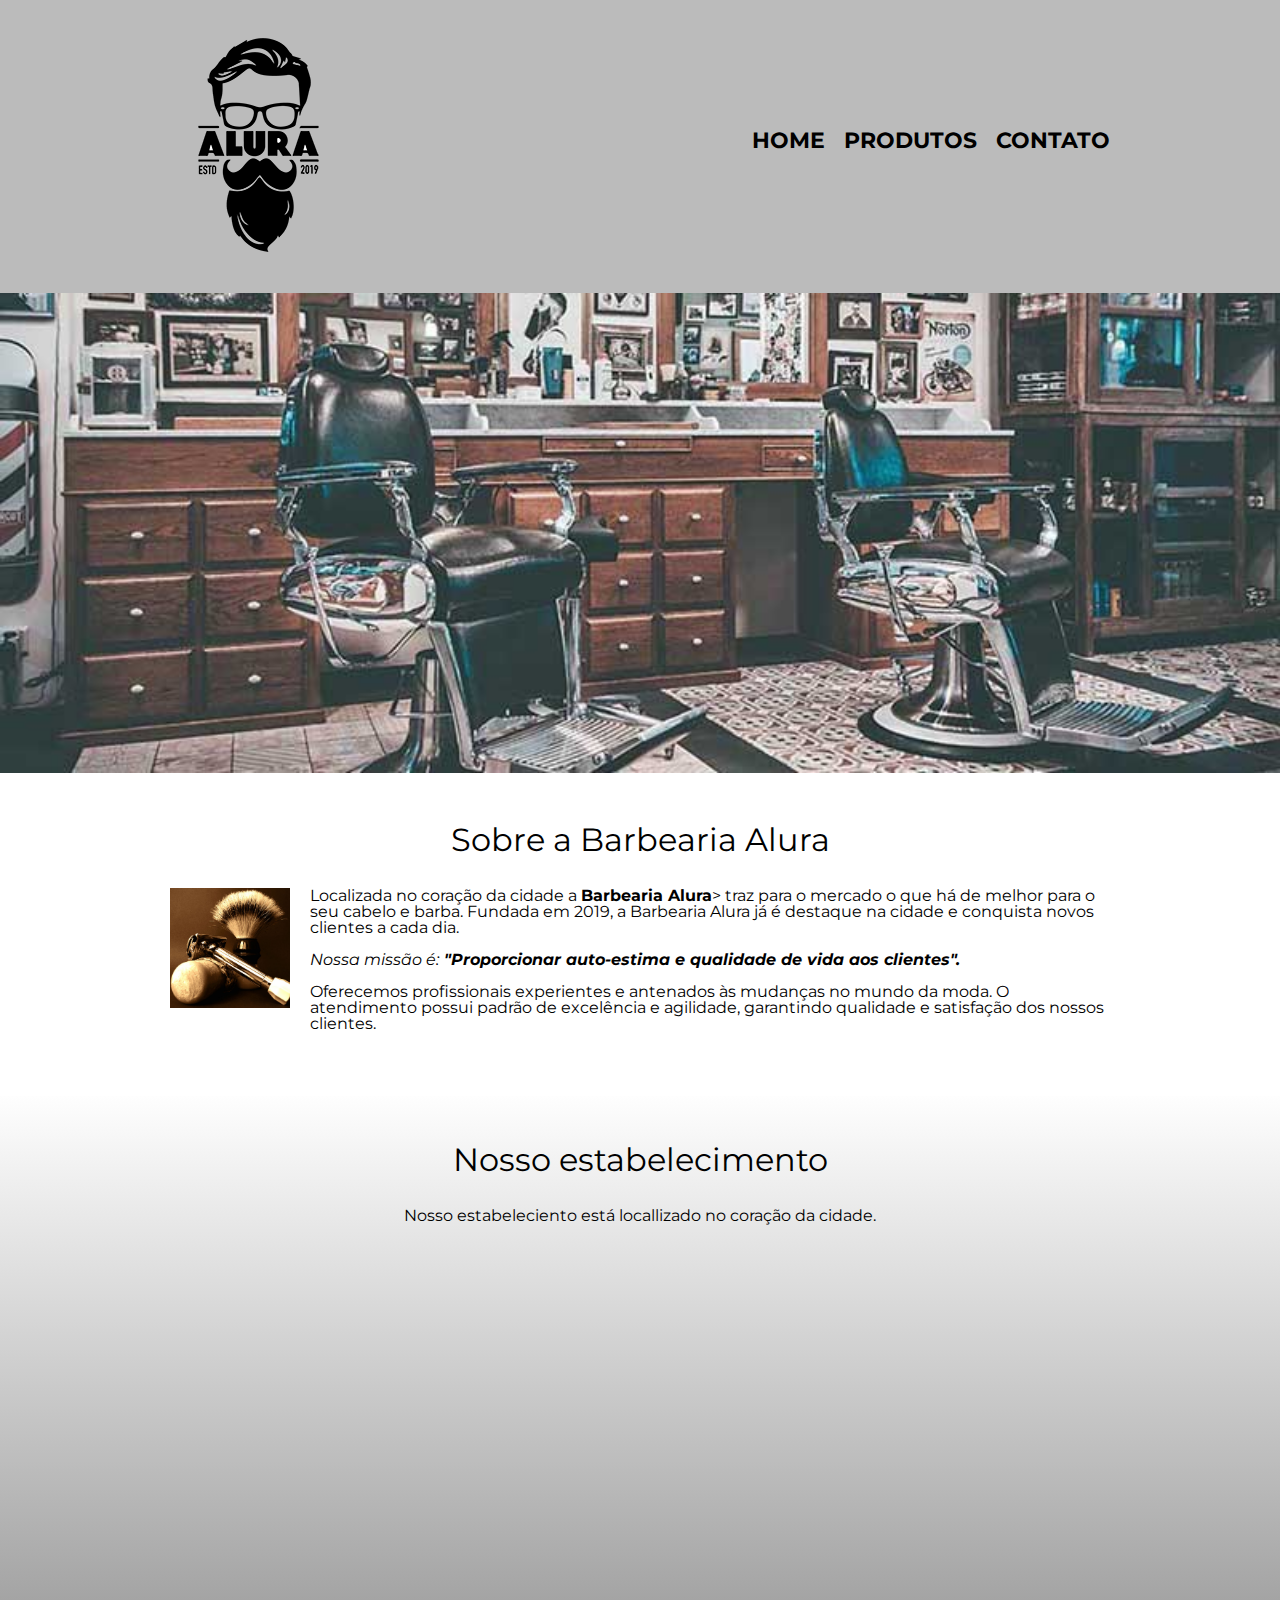
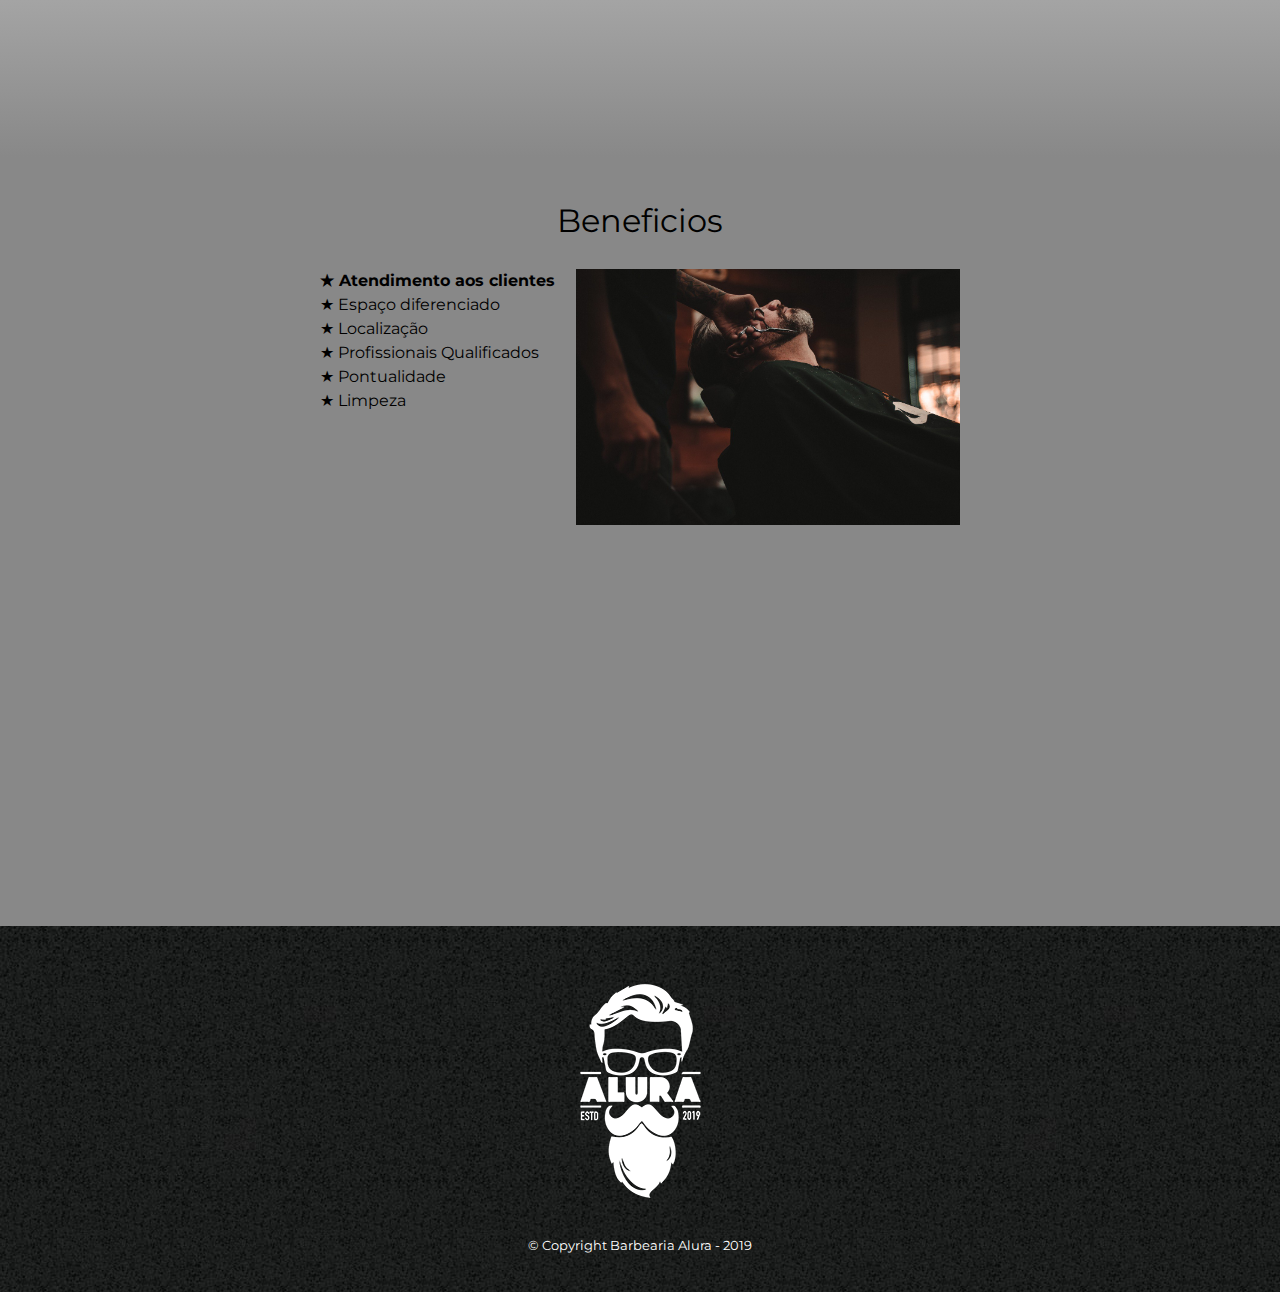
<file: index.htm>
<!DOCTYPE html>
<html lang="pt-br">
    <head>
        <meta charset="UTF-8">
		<meta name="viewport" content="width-device-widh">
        <title>Produtos - Barbearia Alura</title>
        <link rel="stylesheet" href="css/reset.css">
        <link rel="stylesheet" href="css/style.css">
		<link href="https://fonts.googleapis.com/css?family=Montserrat&display=swap" rel="stylesheet">
	</head>

	<body>
		<header>
            <div class="caixa">
                <h1><img src="img/logo.png"></h1>
                <nav>
                    <ul>
                        <li><a href="index.html">Home</a></li>
                        <li><a href="produtos.html">Produtos</a></li>
                        <li><a href="contato.html">Contato</a></li>
                    </ul>
                </nav>
            </div>
        </header>

		<img class="banner" src="img/banner.jpg">

		<main>
			<section class="principal">
				<h2 class="titulo-principal">Sobre a Barbearia Alura</h2>
				
				<img class ="utensilios" src="img/utensilios.jpg" alt="Utensilios de um barbeiro.">

				<p>Localizada no coração da cidade a <strong>Barbearia Alura</strong>> traz para o mercado o que há de melhor para o seu cabelo e barba. Fundada em 2019, a Barbearia Alura já é destaque na cidade e conquista novos clientes a cada dia.</p>

				<p id="missao"><em> Nossa missão é:<strong> "Proporcionar auto-estima e qualidade de vida aos clientes".</strong></em></p>

				<p>Oferecemos profissionais experientes e antenados às mudanças no mundo da moda. O atendimento possui padrão de excelência e agilidade, garantindo qualidade e satisfação dos nossos clientes.</p>
			</section>

			<section class="mapa">
				<h3 class= "titulo-principal"> Nosso estabelecimento</h3>
				<p>Nosso estabeleciento está locallizado no coração da cidade.</p>
				<div class="mapa-conteudo">
					<iframe src="https://www.google.com/maps/embed?pb=!1m18!1m12!1m3!1d3656.448598130907!2d-46.634653385542414!3d-23.588239368469353!2m3!1f0!2f0!3f0!3m2!1i1024!2i768!4f13.1!3m3!1m2!1s0x94ce5a2b2ed7f3a1%3A0xab35da2f5ca62674!2sCaelum%20-%20Escola%20de%20Tecnologia!5e0!3m2!1spt-BR!2sbr!4v1580916426151!5m2!1spt-BR!2sbr" width="100%" height="450" frameborder="0" style="border:0;" allowfullscreen=""></iframe>
				</div>
			</section>

			<section class="beneficios">
				<h3 class="titulo-principal">Beneficios </h3>
				
				<div class="conteudo-beneficios">
					<ul class="lista-beneficios">
						<li class="itens"> Atendimento aos clientes</li>
						<li class="itens"> Espaço diferenciado</li>
						<li class="itens"> Localização</li>
						<li class="itens"> Profissionais Qualificados</li>
						<li class="itens"> Pontualidade</li>
						<li class="itens"> Limpeza</li>
					</ul><img src="img/beneficios.jpg" class="img-beneficios">	
				</div>

				<div class="video">
					<iframe width="100%" height="315" src="https://www.youtube.com/embed/wcVVXUV0YUY" frameborder="0" allow="accelerometer; autoplay; encrypted-media; gyroscope; picture-in-picture" allowfullscreen></iframe>
				</div>
			</section>
		</main>

		<footer>
            <img src="img/logo-branco.png" class = "logo">
            <p class="copyright">&copy; Copyright Barbearia Alura - 2019</p>
		</footer>
	</body>
</html>
</file>
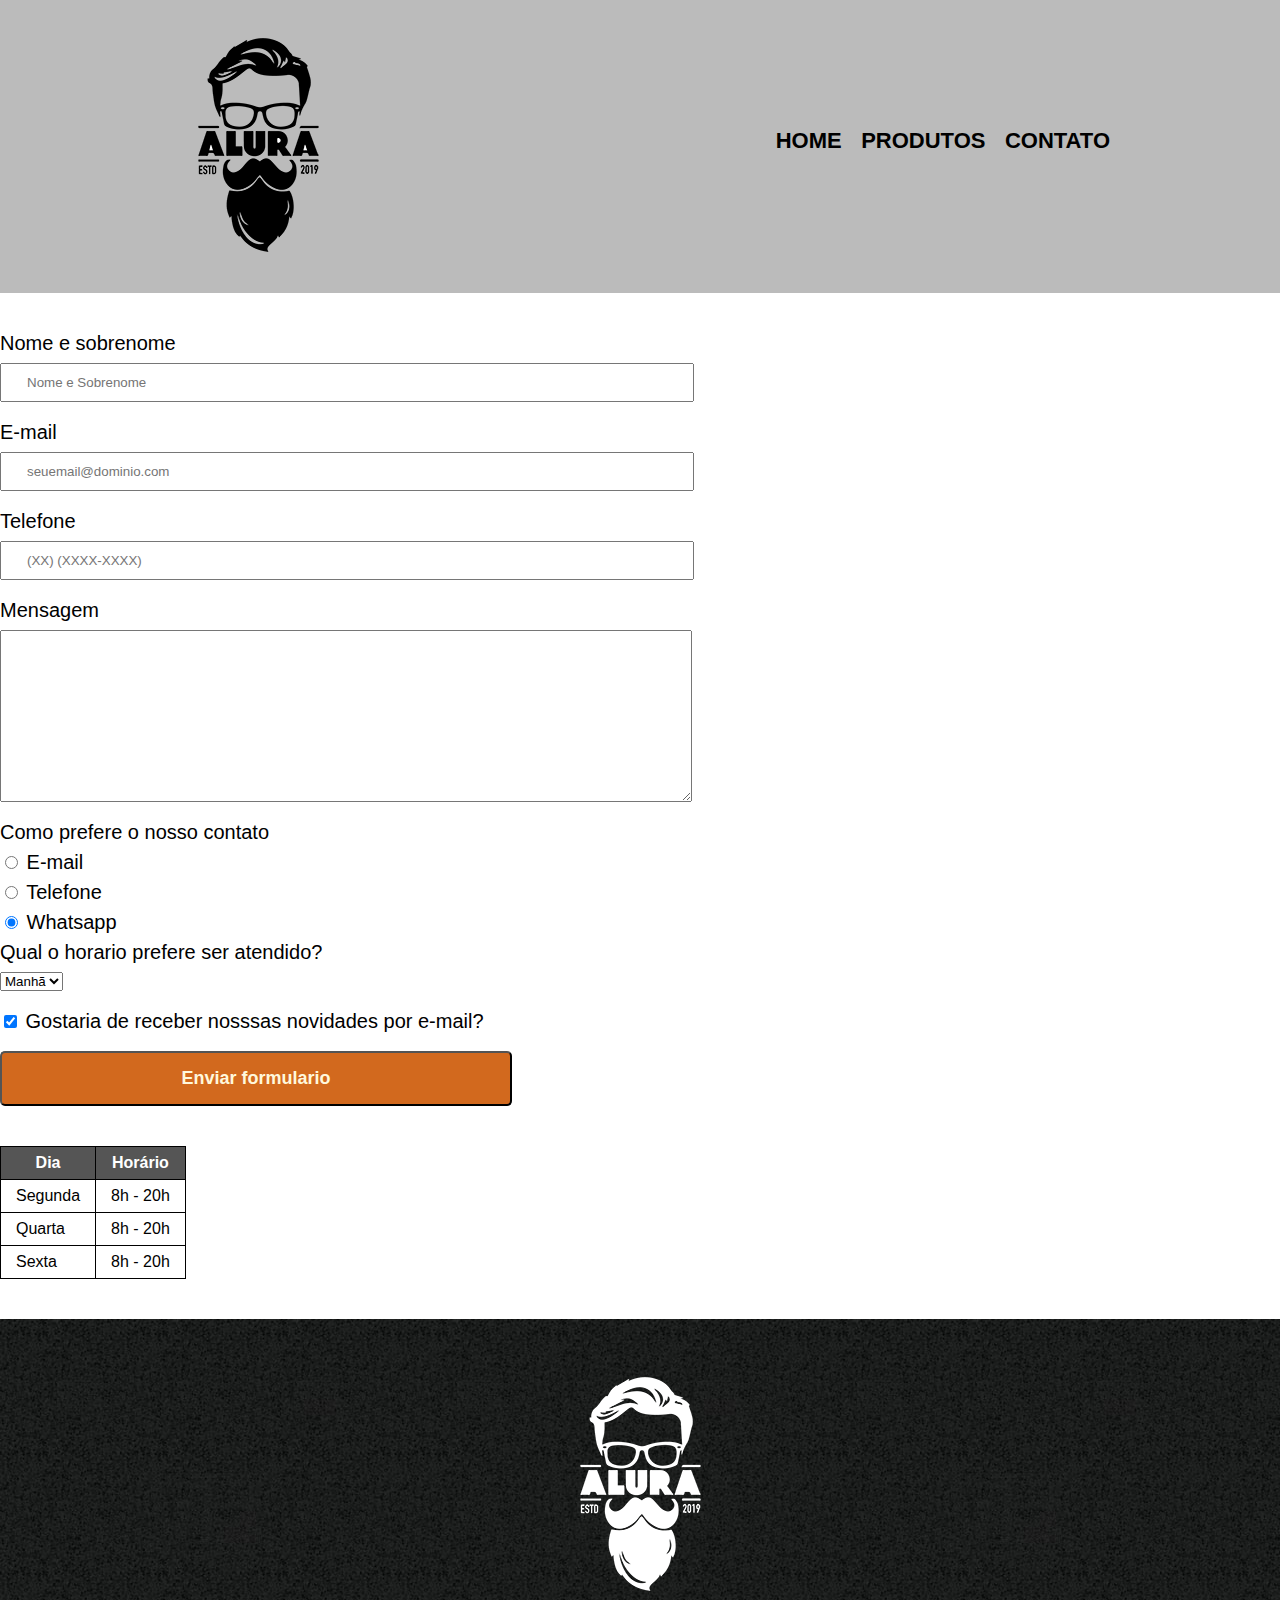
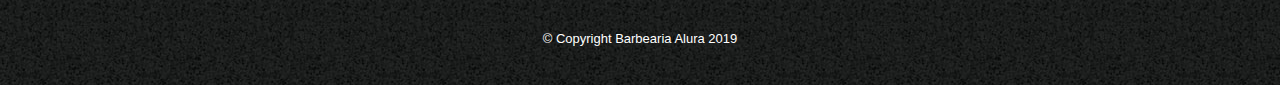
<file: contato.html>
<!DOCTYPE html>
<html>
    <head>
        <meta charset="UTF-8">
        <title>Contato - Barbearia Alura</title>
        <link rel="stylesheet" href="css/reset.css">
        <link rel="stylesheet" href="css/style.css">
    </head>

    <body>
        <header>
            <div class="caixa">
                <h1><img src= "img/logo.png" alt="Logo da Barbearia Alura"></h1>
                <nav>
                    <ul>
                        <li><a href="index.htm">Home</a></li>
                        <li><a href="produtos.html">Produtos</a></li>
                        <li><a href="contatos.html">Contato</a></li>
                    </ul>                
                </nav>
            </div>
        </header>

            <main>
                <form>
                    <label for="nomesobrenome">Nome e sobrenome</label>
                    <input type="text" name="" id="nomesobrenome" class="input-padrao" required placeholder="Nome e Sobrenome">

                    <label for="email">E-mail</label>
                    <input type="email" name="" id="email" class="input-padrao" required placeholder="seuemail@dominio.com">

                    <label for="telefone">Telefone</label>
                    <input type="tel" name="" id="telefone" class="input-padrao" required placeholder="(XX) (XXXX-XXXX)">

                    <label for="mensagem">Mensagem</label>
                    <textarea id="mensagem" cols="70" rows="10" class="input-padrao" required></textarea>
                    
                    <fieldset>
                        <legend>Como prefere o nosso contato</legend>
                        <label for="radio-email">
                            <input type="radio" name= "contato" value="email" id="radio-email"> 
                            E-mail
                        </label>
                        <label for="radio-telefone">
                            <input type="radio" name= "contato" value="telefone" id="radio-telefone"> 
                            Telefone
                        </label>
                        <label for="radio-whatsapp">
                            <input type="radio" name= "contato" value="whatsapp" id="radio-whatsapp" checked> 
                            Whatsapp
                        </label>
                    </fieldset>
                    
                    <fieldset>
                        <legend>Qual o horario prefere ser atendido?</legend>
                        <select>
                            <option>Manhã</option>
                            <option>Tarde</option>
                            <option>Noite</option>
                        </select>
                    </fieldset>

                    <label class="checkbox"> 
                        <input type="checkbox" checked> 
                        Gostaria de receber nosssas novidades por e-mail? 
                    </label>

                    <input type= "submit" value="Enviar formulario" class="enviar">
                </form>

                <table>
                    <thead>
                        <tr>
                            <th>Dia</th>
                            <th>Horário</th>
                        </tr> 
                    </thead>
                    <tbody>
                        <tr>
                            <td>Segunda </td>
                            <td>8h - 20h</td>
                        </tr>
                        <tr>
                            <td>Quarta </td>
                            <td>8h - 20h</td>
                        </tr>
                        <tr>
                            <td>Sexta </td>
                            <td>8h - 20h</td>
                        </tr>  
                    </tbody>
                </table>
            </main>

        <footer>
            <img src="img/logo-branco.png" alt="Logo da Barbearia Alura">
            <p class="copyright">&copy; Copyright Barbearia Alura 2019 </p>
        </footer>    
    </body>
</html>
</file>
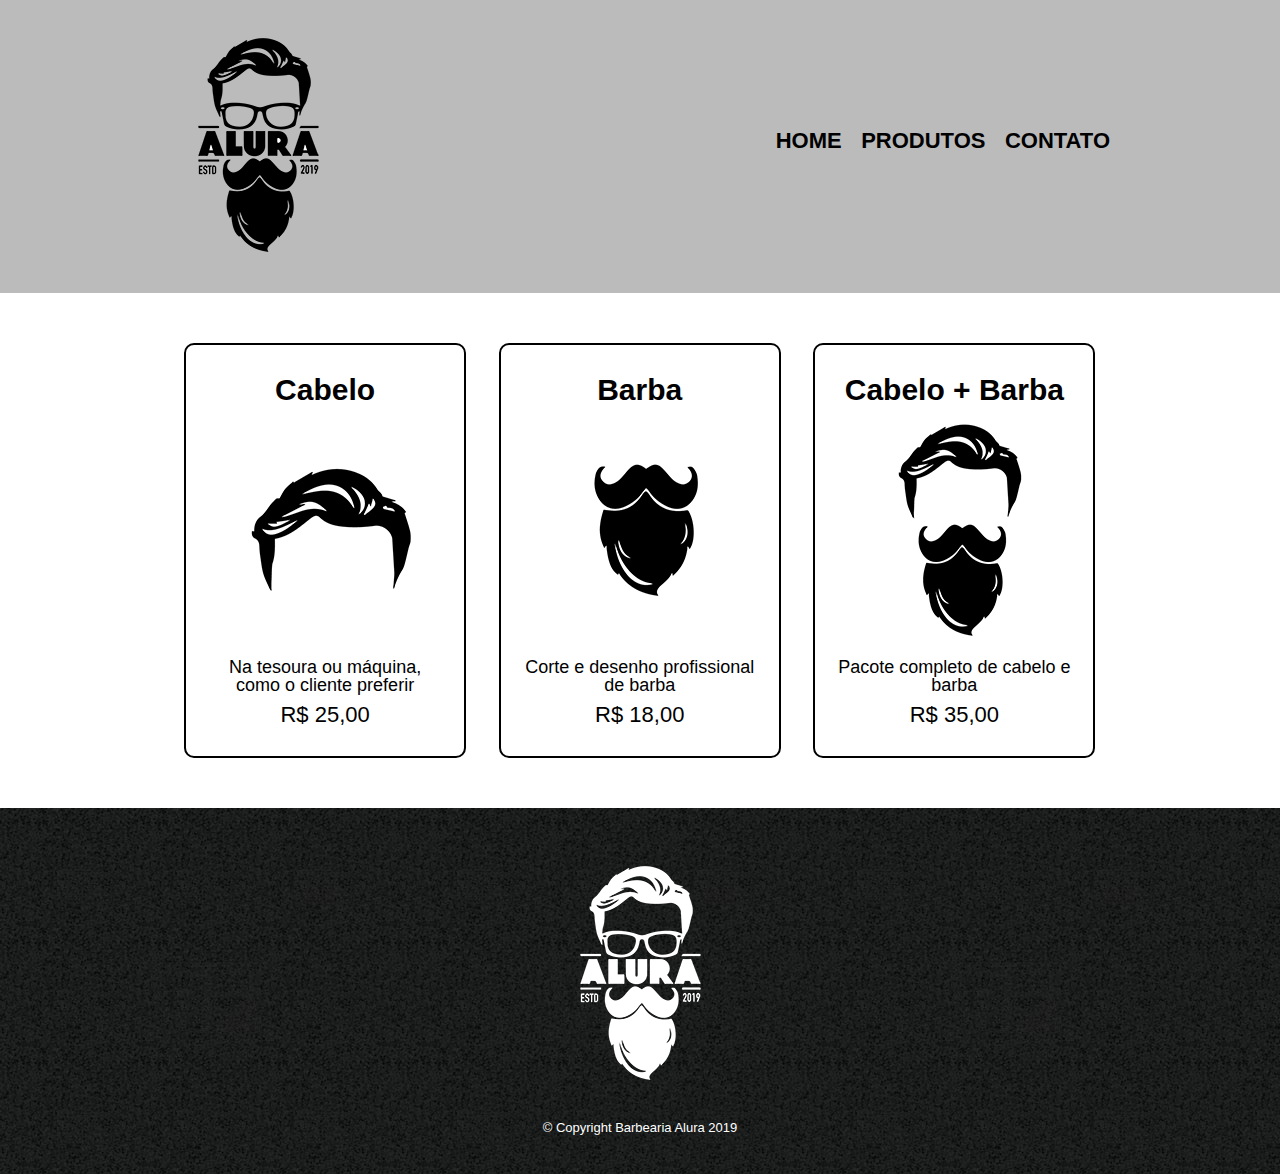
<file: produtos.html>
<!DOCTYPE html>
<html>
    <head>
        <meta charset="UTF-8">
        <title>Produtos - Barbearia Alura</title>
        <link rel="stylesheet" href="css/reset.css">
        <link rel="stylesheet" href="css/style.css">
    </head>

    <body>
        <header>
            <div class="caixa">
                <h1><img src= "img/logo.png"></h1>
                <nav>
                    <ul>
                        <li><a href="index.htm">Home</a></li>
                        <li><a href="produtos.html">Produtos</a></li>
                        <li><a href="contatos.html">Contato</a></li>
                    </ul>                
                </nav>
            </div>
        </header>

        <div>
            <main>
                <ul class="produtos">
                    <li>
                        <h2>Cabelo</h2>
                        <img src="img/cabelo.jpg">
                        <p class="produto-descricao">Na tesoura ou máquina, como o cliente preferir</p>
                        <p class="produto-preco">R$ 25,00</p>
                    </li>
                    <li>
                        <h2>Barba</h2>
                        <img src="img/barba.jpg">
                        <p class="produto-descricao">Corte e desenho profissional de barba</p>
                        <p class="produto-preco">R$ 18,00</p>
                    </li>
                    <li>
                        <h2>Cabelo + Barba</h2>
                        <img src="img/cabelo+barba.jpg">
                        <p class="produto-descricao">Pacote completo de cabelo e barba</p>
                        <p class="produto-preco">R$ 35,00</p>
                    </li>
                </ul>
            </main>
        </div>

        <footer>
            <img src="img/logo-branco.png">
            <p class="copyright">&copy; Copyright Barbearia Alura 2019 </p>
        </footer>    
    </body>
</html>
</file>
<file: css/style.css>
body {
    font-family: 'Montserrat', sans-serif;
}

header{
    background: #BBBBBB;
    padding: 20px 0;
}
.caixa{
    position: relative;
    width: 940px;
    margin: 0 auto;
}
nav {
    position: absolute;
    top: 110px;
    right: 0;
}

nav li{
    display: inline;
    margin: 0 0 0 15px;
}
nav a {
    text-transform: uppercase;
    color: rgb(0, 0, 0);
    font-weight: bold;
    font-size: 22px;
    text-decoration: none;
}
nav a:hover{
    color: #1c32afc2;
    text-decoration: underline;
}
.produtos{
    width: 940px;
    margin: 0 auto;
    padding: 50px 0;
}
.produtos li{
    display: inline-block;
    text-align: center;
    width: 30%;
    vertical-align: top;
    margin: 0 1.5%;
    padding: 30px 20px;
    box-sizing: border-box;

    border: 2px solid black;
    border-radius: 10px;
}
.produtos li:hover{
    border-color: #1c32afc2;
}
.produtos li:active{
    border-color: #1caf4dc2;
}
.produtos li:hover h2{
    font-size: 34px;
}

.produtos h2{
    font-size:30px;
    font-weight: bold;
}
.produto-descricao{
    font-size: 18px;
}
.produto-preco{
    font-size: 22px;
    font-weight: border;
    margin-top: 10px;
}
footer{
    text-align: center;
    background: url(../img/bg.jpg);
    padding: 40px 0;
}
.copyright{
    color:#FFFFFF;
    font-size: 13px;
    margin:20px 0 0;
}

.main{

}

form{
    margin: 40px 0;
}

form label ,form legend{
    display: block;
    font-size: 20px;
    margin: 0 0 10px;
}

.input-padrao{
    display: block;
    margin: 0 0 20px;
    padding: 10px 25px;
    width: 50%;
}

.checkbox{
    margin: 20px 0;
}

.enviar{
    width: 40%;
    padding: 15px 0;
    background: chocolate;
    color: cornsilk;
    font-weight: bold;
    font-size: 18px;
    border: nome;
    border-radius: 5px;
    transition: 1s all;
    cursor:pointer;
}

.enviar:hover{
    background: darkorange;
    transform: scale(1.1);
}

table{
    margin: 20px 0 40px;
}

thead{
    background: #555555;
    color: white;
    font-weight: bold;
}
td, th{
  border: 1px solid #000000;
  padding: 8px 15px ;  
}
/*css da pag inicial */
.banner{
    width: 100%;
}

.titulo-principal{
    text-align: center;
    font-size: 2em;
    margin: 0 0 1em;
    clear: left;
}

.principal{
    padding: 3em 0;
    background: ffffff;
    width: 940px;
    margin: 0 auto;
}

.principal p{
    margin: 0 0 1em;
}

.principal strong{
    font-weight: bold;
}

.principal em{
    font-style: italic;
} 

.utensilios{
    width: 120px;
    float: left;
    margin: 0 20px 20px 0;
}
/**/
.conteudo-beneficios{
    width: 640px;
    margin: 0 auto;
}

.lista-beneficios{
    width: 40%;
    display: inline-block;
    vertical-align: top;
}

.itens{
    line-height: 1.5;
}

.itens:before{
    content: "\2605 "
}

.itens:first-child{
    font-weight: bold;
}

.img-beneficios{
    width: 60%;
    opacity: 1;
    transition: 400ms;
    box-shadow: 10px 10px 10px #00000000;
}
.imagem-beneficios:hover{
    opacity: 0.3;
}

.video{
    width: 560px;
    margin: 1em auto;
}

.mapa{
    padding: 3em 0;
    background: linear-gradient(#FEFEFE, #888888);
}

.mapa-conteudo{
    width: 940px;
    margin: 0 auto;
}

.mapa p {
    margin: 0 0 2em;
    text-align: center;
}

.beneficios{
    padding: 3em 0;
    background: #888888;
}

/*.logo{
    opacity: 1;
    box-shadow: 60px pink;
}*/

@media screen and (max-width:480px){
    .caixa, .principal, .conteudo-beneficios, .mapa-conteudo, .video{
       width: auto;
    }
    h1{
        text-align: center;
    }
    nav {
        position:static;
    }   
    .lista-beneficios, imagem-beneficios {
        width: 100%
    }
}
</file>
